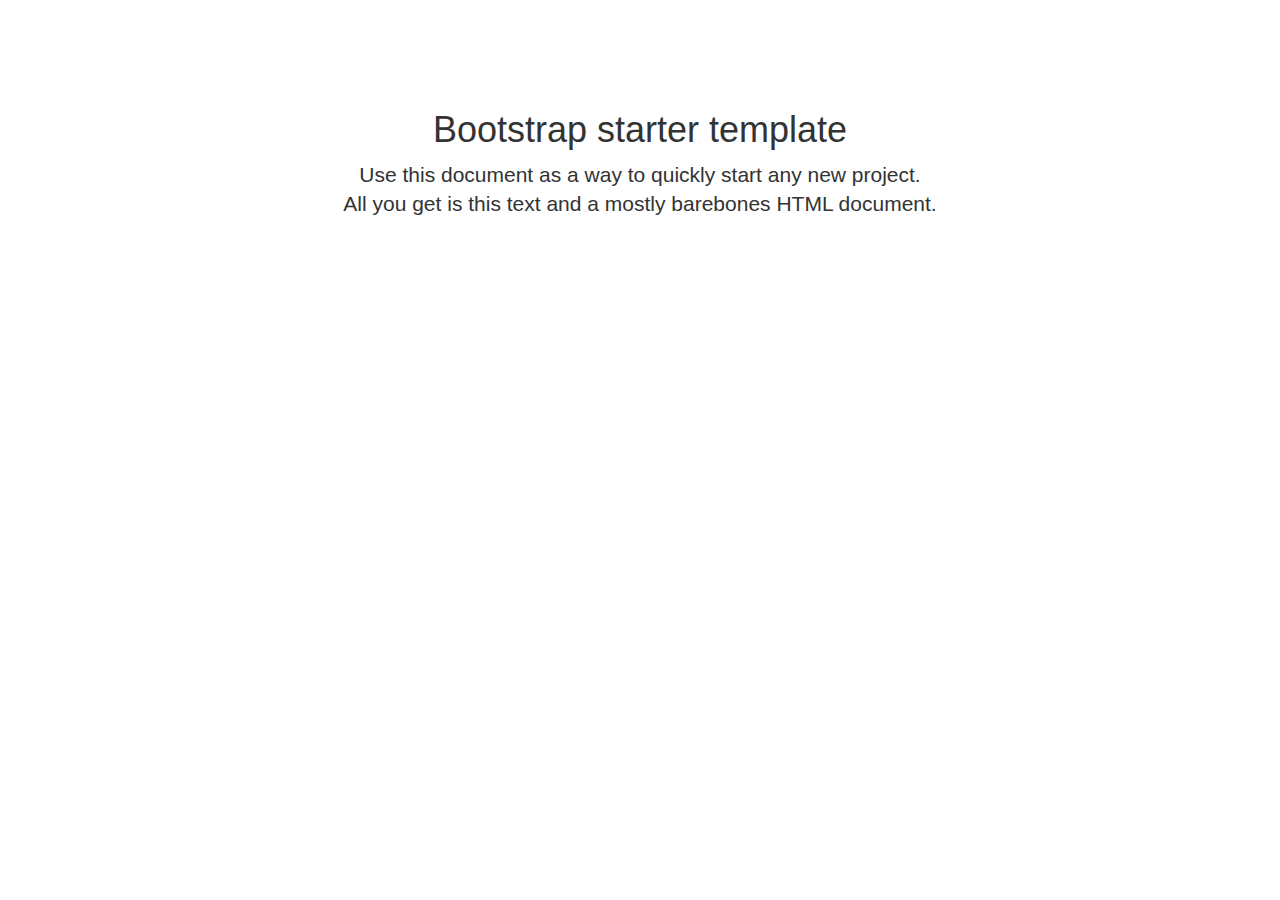
<file: Template/index.html>
<!DOCTYPE html>
<html lang="en">
<head>
    <meta charset="utf-8">
    <meta http-equiv="X-UA-Compatible" content="IE=edge">
    <meta name="viewport" content="width=device-width, initial-scale=1">
    <meta name="description" content="">
    <meta name="author" content="">
    <title>Starter Template for Bootstrap</title>

    <!-- Bootstrap core CSS -->
    <link href="https://maxcdn.bootstrapcdn.com/bootstrap/3.3.6/css/bootstrap.min.css" rel="stylesheet">

    <!-- Custom styles for this template -->
    <style>
        body {
            padding-top: 50px;
        }

        .starter-template {
            padding: 40px 15px;
            text-align: center;
        }
    </style>

    <script src="https://oss.maxcdn.com/html5shiv/3.7.2/html5shiv.min.js"></script>
    <script src="https://oss.maxcdn.com/respond/1.4.2/respond.min.js"></script>
</head>

<body>

<div class="" role="navigation">
    <div class="container">
        <div class="starter-template">
            <h1>Bootstrap starter template</h1>
            <p class="lead">Use this document as a way to quickly start any new project.<br> All you get is this text
                and a
                mostly barebones HTML document.</p>
        </div>
    </div>
</div>

<!-- Bootstrap core JavaScript
================================================== -->
<!-- Placed at the end of the document so the pages load faster -->
<script src="https://ajax.googleapis.com/ajax/libs/jquery/1.11.1/jquery.min.js"></script>
<script src="https://maxcdn.bootstrapcdn.com/bootstrap/3.3.6/js/bootstrap.min.js"></script>
</body>
</html>
</file>
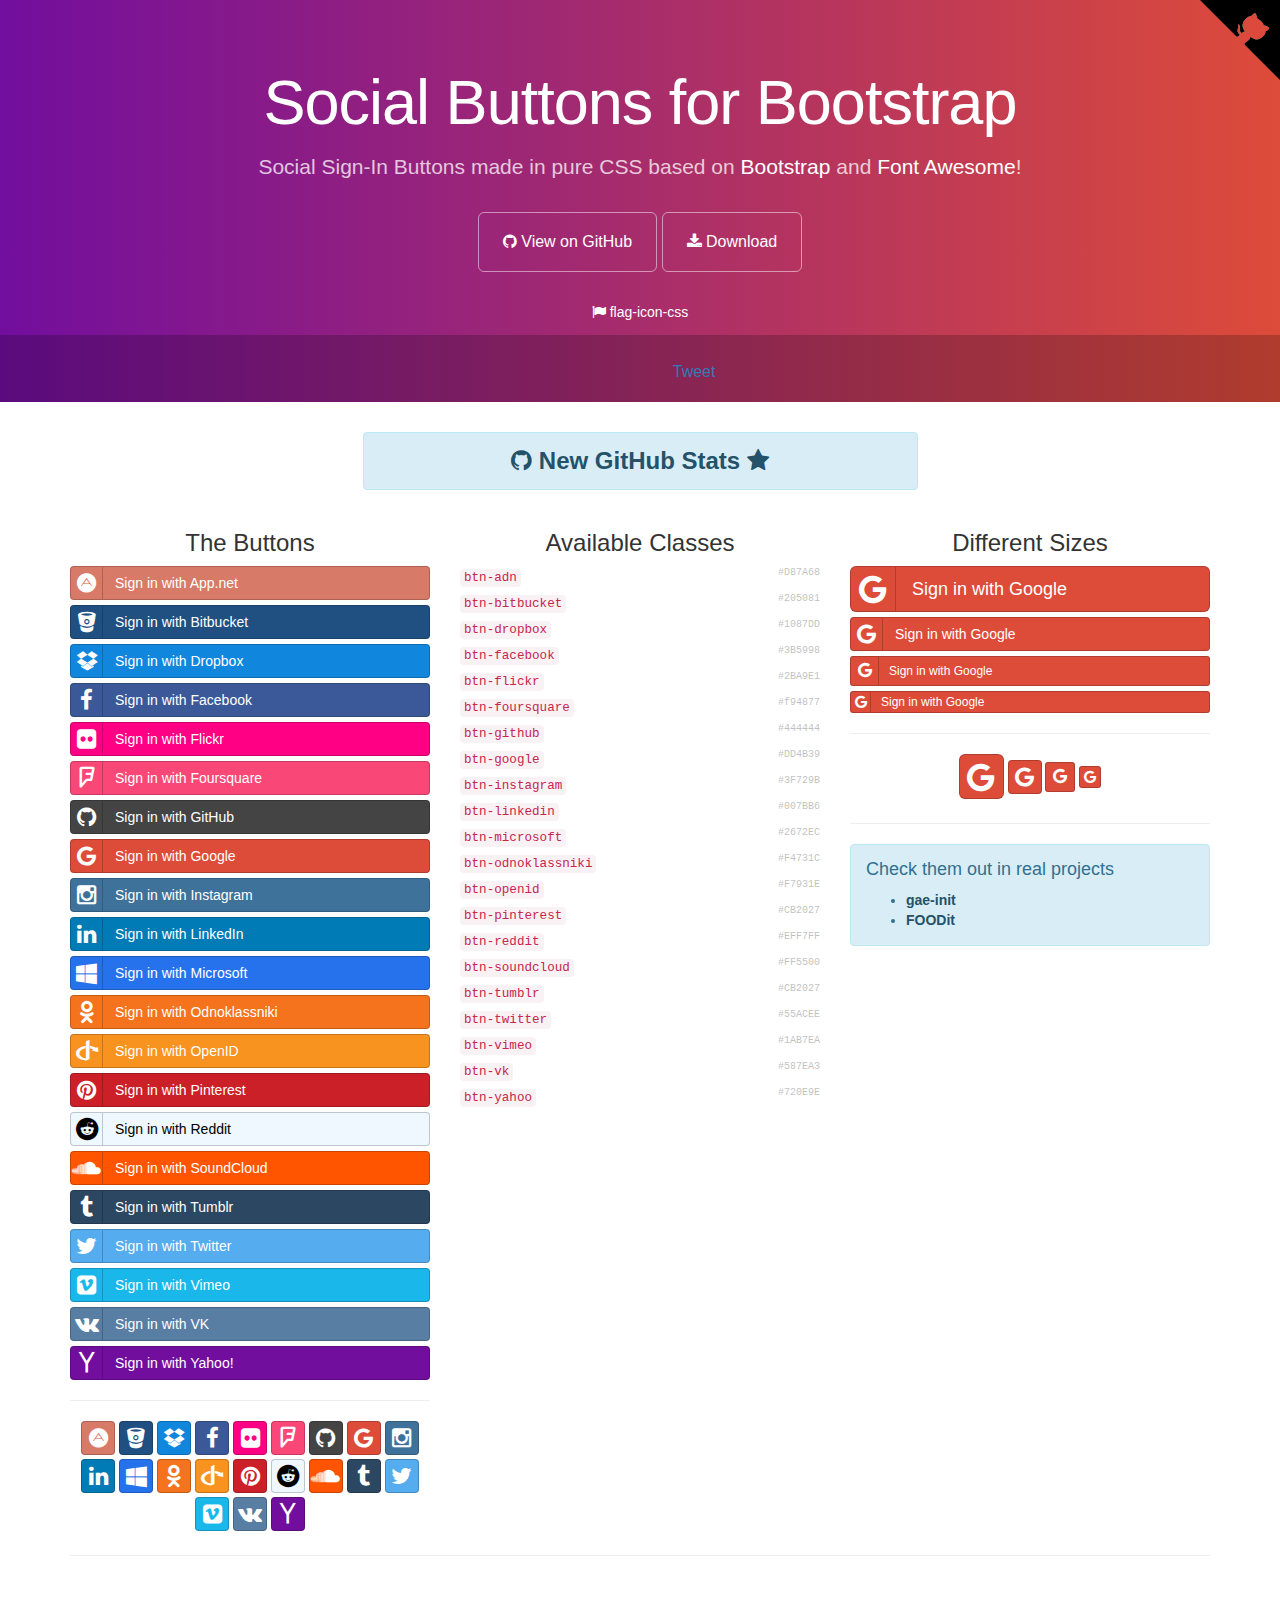
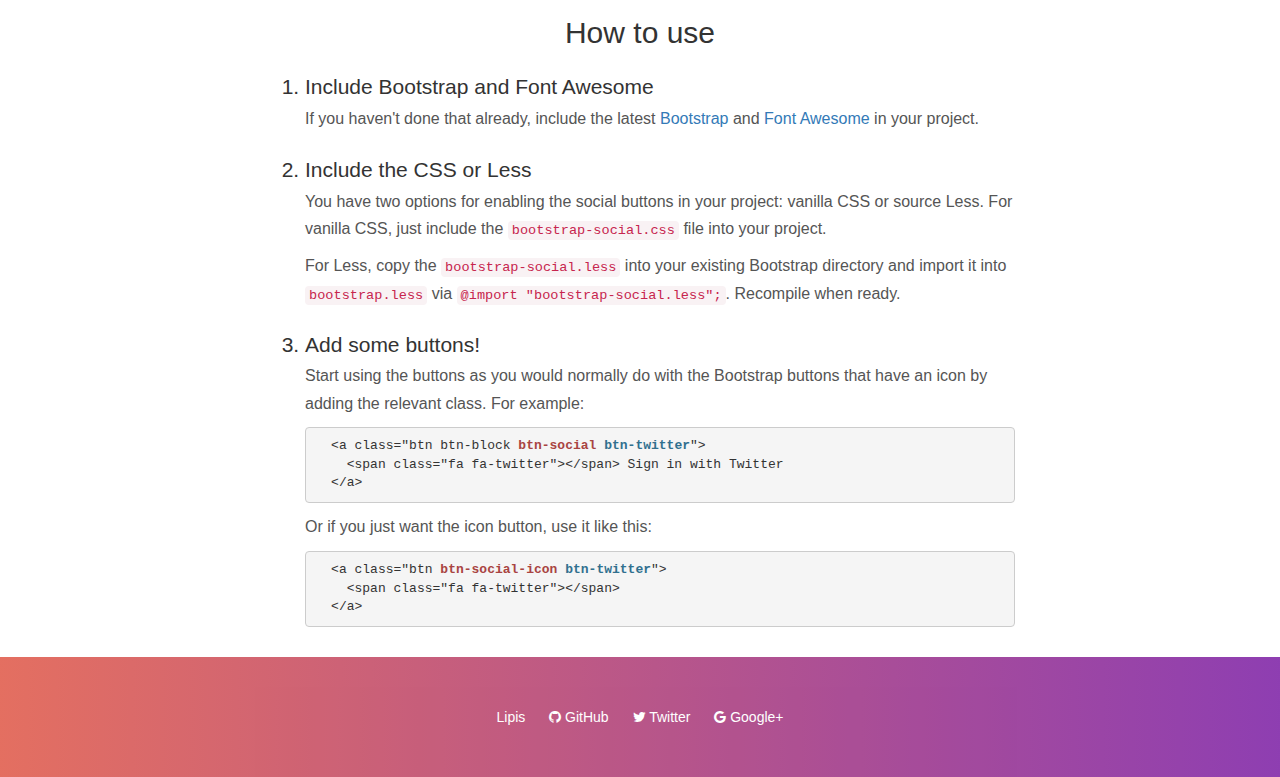
<file: RandomQuote/bootstrap-social-gh-pages/index.html>
<!DOCTYPE html>
<html lang="en">
  <head>
    <meta charset="utf-8">
    <meta name="viewport" content="width=device-width, initial-scale=1.0">
    <meta property="og:title" content="Social Buttons for Bootstrap" />
    <meta property="og:description" content="Social Sign-In Buttons made in pure CSS based on Bootstrap and Font Awesome!" />
    <meta property="og:type" content="website" />
    <meta property="og:url" content="http://lipis.github.io/bootstrap-social/" />
    <meta property="og:image" content="http://lipis.github.io/bootstrap-social/assets/img/bootstrap-social.png" />

    <title>Social Buttons for Bootstrap</title>
    <link href="assets/css/bootstrap.css" rel="stylesheet">
    <link href="assets/css/font-awesome.css" rel="stylesheet">
    <link href="assets/css/docs.css" rel="stylesheet" >

    <link href="bootstrap-social.css" rel="stylesheet" >

    <script type="text/javascript">
      var _gaq = _gaq || [];
      _gaq.push(['_setAccount', 'UA-42119746-1']);
      _gaq.push(['_trackPageview']);

      (function() {
        var ga = document.createElement('script'); ga.type = 'text/javascript'; ga.async = true;
        ga.src = ('https:' == document.location.protocol ? 'https://ssl' : 'http://www') + '.google-analytics.com/ga.js';
        var s = document.getElementsByTagName('script')[0]; s.parentNode.insertBefore(ga, s);
      })();
    </script>
  </head>

  <body>
    <div class="jumbotron">
      <div class="container">
        <h1>Social Buttons for Bootstrap</h1>
        <p>
          Social Sign-In Buttons made in pure CSS based on
          <a href="https://getbootstrap.com/">Bootstrap</a> and
          <a href="https://fortawesome.github.io/Font-Awesome/">Font Awesome</a>!
        </p>
        <a href="https://github.com/lipis/bootstrap-social" class="btn btn-outline btn-lg" onclick="_gaq.push(['_trackEvent', 'exit', 'header', 'GitHub']);"><span class="fa fa-github"></span> View on GitHub</a>
        <a href="https://github.com/lipis/bootstrap-social/archive/gh-pages.zip" class="btn btn-outline btn-lg" onclick="_gaq.push(['_trackEvent', 'exit', 'download', 'bootstrap-social']);"><span class="fa fa-download"></span> Download</a>
        <ul class="jumbotron-links">
          <li><a href="http://lipis.github.io/flag-icon-css" onclick="_gaq.push(['_trackEvent', 'exit', 'header', 'flag-icon-css']);"><span class="fa fa-flag"></span> flag-icon-css</a></li>
        </ul>
      </div>
      <div class="bottom">
        <iframe src="https://ghbtns.com/github-btn.html?user=lipis&amp;repo=bootstrap-social&amp;type=watch&amp;count=true" class="social-share"></iframe>
        <a href="https://twitter.com/share" class="social-share twitter-share-button" data-url="http://lipis.github.io/bootstrap-social/" data-text="Social Sign-In Buttons made in pure CSS based on Bootstrap and Font Awesome!" data-via="lipis" data-hashtags="bootstrap css">Tweet</a>
      </div>
    </div>
    <div class="container">
      <div class="row">
        <div class="col-sm-offset-3 col-sm-6">
          <div class="alert alert-info text-center">
            <a class="alert-link h3" href="http://githubstats.lip.is/" onclick="_gaq.push(['_trackEvent', 'exit', 'banner', 'githubstats']);">
              <span class="fa fa-github"></span>
              New GitHub Stats
              <span class="fa fa-star"></span>
            </a>
          </div>
        </div>
      </div>

      <div class="row">
        <div class="col-sm-4 social-buttons">
          <h3 class="text-center">The Buttons</h3>
          <a class="btn btn-block btn-social btn-adn" onclick="_gaq.push(['_trackEvent', 'btn-social', 'click', 'btn-adn']);">
            <span class="fa fa-adn"></span> Sign in with App.net
          </a>
          <a class="btn btn-block btn-social btn-bitbucket" onclick="_gaq.push(['_trackEvent', 'btn-social', 'click', 'btn-bitbucket']);">
            <span class="fa fa-bitbucket"></span> Sign in with Bitbucket
          </a>
          <a class="btn btn-block btn-social btn-dropbox" onclick="_gaq.push(['_trackEvent', 'btn-social', 'click', 'btn-dropbox']);">
            <span class="fa fa-dropbox"></span> Sign in with Dropbox
          </a>
          <a class="btn btn-block btn-social btn-facebook" onclick="_gaq.push(['_trackEvent', 'btn-social', 'click', 'btn-facebook']);">
            <span class="fa fa-facebook"></span> Sign in with Facebook
          </a>
          <a class="btn btn-block btn-social btn-flickr" onclick="_gaq.push(['_trackEvent', 'btn-social', 'click', 'btn-flickr']);">
            <span class="fa fa-flickr"></span> Sign in with Flickr
          </a>
          <a class="btn btn-block btn-social btn-foursquare" onclick="_gaq.push(['_trackEvent', 'btn-social', 'click', 'btn-foursquare']);">
            <span class="fa fa-foursquare"></span> Sign in with Foursquare
          </a>
          <a class="btn btn-block btn-social btn-github" onclick="_gaq.push(['_trackEvent', 'btn-social', 'click', 'btn-github']);">
            <span class="fa fa-github"></span> Sign in with GitHub
          </a>
          <a class="btn btn-block btn-social btn-google" onclick="_gaq.push(['_trackEvent', 'btn-social', 'click', 'btn-google']);">
            <span class="fa fa-google"></span> Sign in with Google
          </a>
          <a class="btn btn-block btn-social btn-instagram" onclick="_gaq.push(['_trackEvent', 'btn-social', 'click', 'btn-instagram']);">
            <span class="fa fa-instagram"></span> Sign in with Instagram
          </a>
          <a class="btn btn-block btn-social btn-linkedin" onclick="_gaq.push(['_trackEvent', 'btn-social', 'click', 'btn-linkedin']);">
            <span class="fa fa-linkedin"></span> Sign in with LinkedIn
          </a>
          <a class="btn btn-block btn-social btn-microsoft" onclick="_gaq.push(['_trackEvent', 'btn-social', 'click', 'btn-microsoft']);">
            <span class="fa fa-windows"></span> Sign in with Microsoft
          </a>
          <a class="btn btn-block btn-social btn-odnoklassniki" onclick="_gaq.push(['_trackEvent', 'btn-social', 'click', 'btn-odnoklassniki']);">
            <span class="fa fa-odnoklassniki"></span> Sign in with Odnoklassniki
          </a>
          <a class="btn btn-block btn-social btn-openid" onclick="_gaq.push(['_trackEvent', 'btn-social', 'click', 'btn-openid']);">
            <span class="fa fa-openid"></span> Sign in with OpenID
          </a>
          <a class="btn btn-block btn-social btn-pinterest" onclick="_gaq.push(['_trackEvent', 'btn-social', 'click', 'btn-pinterest']);">
            <span class="fa fa-pinterest"></span> Sign in with Pinterest
          </a>
          <a class="btn btn-block btn-social btn-reddit" onclick="_gaq.push(['_trackEvent', 'btn-social', 'click', 'btn-reddit']);">
            <span class="fa fa-reddit"></span> Sign in with Reddit
          </a>
          <a class="btn btn-block btn-social btn-soundcloud" onclick="_gaq.push(['_trackEvent', 'btn-social', 'click', 'btn-soundcloud']);">
            <span class="fa fa-soundcloud"></span> Sign in with SoundCloud
          </a>
          <a class="btn btn-block btn-social btn-tumblr" onclick="_gaq.push(['_trackEvent', 'btn-social', 'click', 'btn-tumblr']);">
            <span class="fa fa-tumblr"></span> Sign in with Tumblr
          </a>
          <a class="btn btn-block btn-social btn-twitter" onclick="_gaq.push(['_trackEvent', 'btn-social', 'click', 'btn-twitter']);">
            <span class="fa fa-twitter"></span> Sign in with Twitter
          </a>
          <a class="btn btn-block btn-social btn-vimeo" onclick="_gaq.push(['_trackEvent', 'btn-social', 'click', 'btn-vimeo']);">
            <span class="fa fa-vimeo-square"></span> Sign in with Vimeo
          </a>
          <a class="btn btn-block btn-social btn-vk" onclick="_gaq.push(['_trackEvent', 'btn-social', 'click', 'btn-vk']);">
            <span class="fa fa-vk"></span> Sign in with VK
          </a>
          <a class="btn btn-block btn-social btn-yahoo" onclick="_gaq.push(['_trackEvent', 'btn-social', 'click', 'btn-yahoo']);">
            <span class="fa fa-yahoo"></span> Sign in with Yahoo!
          </a>

          <hr>

          <div class="text-center">
            <a class="btn btn-social-icon btn-adn" onclick="_gaq.push(['_trackEvent', 'btn-social-icon', 'click', 'btn-adn']);"><span class="fa fa-adn"></span></a>
            <a class="btn btn-social-icon btn-bitbucket" onclick="_gaq.push(['_trackEvent', 'btn-social-icon', 'click', 'btn-bitbucket']);"><span class="fa fa-bitbucket"></span></a>
            <a class="btn btn-social-icon btn-dropbox" onclick="_gaq.push(['_trackEvent', 'btn-social-icon', 'click', 'btn-dropbox']);"><span class="fa fa-dropbox"></span></a>
            <a class="btn btn-social-icon btn-facebook" onclick="_gaq.push(['_trackEvent', 'btn-social-icon', 'click', 'btn-facebook']);"><span class="fa fa-facebook"></span></a>
            <a class="btn btn-social-icon btn-flickr" onclick="_gaq.push(['_trackEvent', 'btn-social-icon', 'click', 'btn-flickr']);"><span class="fa fa-flickr"></span></a>
            <a class="btn btn-social-icon btn-foursquare" onclick="_gaq.push(['_trackEvent', 'btn-social-icon', 'click', 'btn-foursquare']);"><span class="fa fa-foursquare"></span></a>
            <a class="btn btn-social-icon btn-github" onclick="_gaq.push(['_trackEvent', 'btn-social-icon', 'click', 'btn-github']);"><span class="fa fa-github"></span></a>
            <a class="btn btn-social-icon btn-google" onclick="_gaq.push(['_trackEvent', 'btn-social-icon', 'click', 'btn-google']);"><span class="fa fa-google"></span></a>
            <a class="btn btn-social-icon btn-instagram" onclick="_gaq.push(['_trackEvent', 'btn-social-icon', 'click', 'btn-instagram']);"><span class="fa fa-instagram"></span></a>
            <a class="btn btn-social-icon btn-linkedin" onclick="_gaq.push(['_trackEvent', 'btn-social-icon', 'click', 'btn-linkedin']);"><span class="fa fa-linkedin"></span></a>
            <a class="btn btn-social-icon btn-microsoft" onclick="_gaq.push(['_trackEvent', 'btn-social-icon', 'click', 'btn-microsoft']);"><span class="fa fa-windows"></span></a>
            <a class="btn btn-social-icon btn-odnoklassniki" onclick="_gaq.push(['_trackEvent', 'btn-social-icon', 'click', 'btn-odnoklassniki']);"><span class="fa fa-odnoklassniki"></span></a>
            <a class="btn btn-social-icon btn-openid" onclick="_gaq.push(['_trackEvent', 'btn-social-icon', 'click', 'btn-openid']);"><span class="fa fa-openid"></span></a>
            <a class="btn btn-social-icon btn-pinterest" onclick="_gaq.push(['_trackEvent', 'btn-social-icon', 'click', 'btn-pinterest']);"><span class="fa fa-pinterest"></span></a>
            <a class="btn btn-social-icon btn-reddit" onclick="_gaq.push(['_trackEvent', 'btn-social-icon', 'click', 'btn-reddit']);"><span class="fa fa-reddit"></span></a>
            <a class="btn btn-social-icon btn-soundcloud" onclick="_gaq.push(['_trackEvent', 'btn-social-icon', 'click', 'btn-soundcloud']);"><span class="fa fa-soundcloud"></span></a>
            <a class="btn btn-social-icon btn-tumblr" onclick="_gaq.push(['_trackEvent', 'btn-social-icon', 'click', 'btn-tumblr']);"><span class="fa fa-tumblr"></span></a>
            <a class="btn btn-social-icon btn-twitter" onclick="_gaq.push(['_trackEvent', 'btn-social-icon', 'click', 'btn-twitter']);"><span class="fa fa-twitter"></span></a>
            <a class="btn btn-social-icon btn-vimeo" onclick="_gaq.push(['_trackEvent', 'btn-social-icon', 'click', 'btn-vimeo']);"><span class="fa fa-vimeo-square"></span></a>
            <a class="btn btn-social-icon btn-vk" onclick="_gaq.push(['_trackEvent', 'btn-social-icon', 'click', 'btn-vk']);"><span class="fa fa-vk"></span></a>
            <a class="btn btn-social-icon btn-yahoo" onclick="_gaq.push(['_trackEvent', 'btn-social-icon', 'click', 'btn-yahoo']);"><span class="fa fa-yahoo"></span></a>
          </div>
        </div>

        <div class="col-sm-4">
          <h3 class="text-center">Available Classes</h3>
          <ul class="social-class list-unstyled">
            <li data-code="adn" data-name="App.net"><code>btn-adn</code> <span class="social-hex">#D87A68</span></li>
            <li data-code="bitbucket" data-name="Bitbucket"><code>btn-bitbucket</code> <span class="social-hex">#205081</span></li>
            <li data-code="dropbox" data-name="Dropbox"><code>btn-dropbox</code> <span class="social-hex">#1087DD</span></li>
            <li data-code="facebook" data-name="Facebook"><code>btn-facebook</code> <span class="social-hex">#3B5998</span></li>
            <li data-code="flickr" data-name="Flickr"><code>btn-flickr</code> <span class="social-hex">#2BA9E1</span></li>
            <li data-code="foursquare" data-name="Foursquare"><code>btn-foursquare</code> <span class="social-hex">#f94877</span></li>
            <li data-code="github" data-name="GitHub"><code>btn-github</code> <span class="social-hex">#444444</span></li>
            <li data-code="google" data-name="Google"><code>btn-google</code> <span class="social-hex">#DD4B39</span></li>
            <li data-code="instagram" data-name="Instagram"><code>btn-instagram</code> <span class="social-hex">#3F729B</span></li>
            <li data-code="linkedin" data-name="LinkedIn"><code>btn-linkedin</code> <span class="social-hex">#007BB6</span></li>
            <li data-code="microsoft" data-icon="windows" data-name="Microsoft"><code>btn-microsoft</code> <span class="social-hex">#2672EC</span></li>
            <li data-code="odnoklassniki" data-name="Odnoklassniki"><code>btn-odnoklassniki</code> <span class="social-hex">#F4731C</span></li>
            <li data-code="openid" data-name="OpenID"><code>btn-openid</code> <span class="social-hex">#F7931E</span></li>
            <li data-code="pinterest" data-name="Pinterest"><code>btn-pinterest</code> <span class="social-hex">#CB2027</span></li>
            <li data-code="reddit" data-name="Reddit"><code>btn-reddit</code> <span class="social-hex">#EFF7FF</span></li>
            <li data-code="soundcloud" data-name="SoundCloud"><code>btn-soundcloud</code> <span class="social-hex">#FF5500</span></li>
            <li data-code="tumblr" data-name="Tumblr"><code>btn-tumblr</code> <span class="social-hex">#CB2027</span></li>
            <li data-code="twitter" data-name="Twitter"><code>btn-twitter</code> <span class="social-hex">#55ACEE</span></li>
            <li data-code="vimeo" data-icon="vimeo-square" data-name="Vimeo"><code>btn-vimeo</code> <span class="social-hex">#1AB7EA</span></li>
            <li data-code="vk" data-name="VK"><code>btn-vk</code> <span class="social-hex">#587EA3</span></li>
            <li data-code="yahoo" data-name="Yahoo!"><code>btn-yahoo</code> <span class="social-hex">#720E9E</span></li>
          </ul>
        </div>
        <div class="col-sm-4">
          <div class="social-sizes">
            <h3 class="text-center">Different Sizes</h3>
            <a class="btn btn-block btn-social btn-lg btn-google" onclick="_gaq.push(['_trackEvent', 'btn-social', 'click', 'btn-lg']);">
              <span class="fa fa-google"></span>
              Sign in with Google
            </a>
            <a class="btn btn-block btn-social btn-google" onclick="_gaq.push(['_trackEvent', 'btn-social', 'click', 'btn-md']);">
              <span class="fa fa-google"></span>
              Sign in with Google
            </a>
            <a class="btn btn-block btn-social btn-sm btn-google" onclick="_gaq.push(['_trackEvent', 'btn-social', 'click', 'btn-sm']);">
              <span class="fa fa-google"></span>
              Sign in with Google
            </a>
            <a class="btn btn-block btn-social btn-xs btn-google" onclick="_gaq.push(['_trackEvent', 'btn-social', 'click', 'btn-xs']);">
              <span class="fa fa-google"></span>
              Sign in with Google
            </a>
            <hr>
            <div class="text-center">
              <a class="btn btn-social-icon btn-lg btn-google" onclick="_gaq.push(['_trackEvent', 'btn-social-icon', 'click', 'btn-lg']);"><span class="fa fa-google"></span></a>
              <a class="btn btn-social-icon btn-google" onclick="_gaq.push(['_trackEvent', 'btn-social-icon', 'click', 'btn-md']);"><span class="fa fa-google"></span></a>
              <a class="btn btn-social-icon btn-sm btn-google" onclick="_gaq.push(['_trackEvent', 'btn-social-icon', 'click', 'btn-sm']);"><span class="fa fa-google"></span></a>
              <a class="btn btn-social-icon btn-xs btn-google" onclick="_gaq.push(['_trackEvent', 'btn-social-icon', 'click', 'btn-xs']);"><span class="fa fa-google"></span></a>
            </div>
          </div>
          <hr>
          <div class="alert alert-info">
            <h4>Check them out in real projects</h4>
            <ul>
              <li><a class="alert-link" href="https://gae-init.appspot.com/signin/" onclick="_gaq.push(['_trackEvent', 'exit', 'body', 'gae-init']);">gae-init</a></li>
              <li><a class="alert-link" href="https://restaurant.app.foodit.com/rms/signin" onclick="_gaq.push(['_trackEvent', 'exit', 'body', 'foodit']);">FOODit</a></li>
            </ul>
          </div>
        </div>
      </div>
      <hr>
    </div>
    <div class="how-to">
      <div class="container">
        <div class="row">
          <div class="col-md-8 col-md-offset-2">
            <h2>How to use</h2>
            <ol>
              <li>
                Include Bootstrap and Font Awesome
                <p>
                  If you haven't done that already, include the latest
                  <a href="http://twitter.github.io/bootstrap/">Bootstrap</a>
                  and <a href="http://fortawesome.github.io/Font-Awesome/">Font Awesome</a> in your project.
                </p>
              </li>
              <li>
                Include the CSS or Less
                <p>
                  You have two options for enabling the social buttons in your project:
                  vanilla CSS or source Less. For vanilla CSS, just include the
                  <code>bootstrap-social.css</code> file into your project.
                </p>
                <p>
                  For Less, copy the <code>bootstrap-social.less</code> into
                  your existing Bootstrap directory and import it into
                  <code>bootstrap.less</code> via
                  <code>@import "bootstrap-social.less";</code>. Recompile when ready.
                </p>
              </li>
              <li>
                Add some buttons!
                <p>
                  Start using the buttons as you would normally do with the
                  Bootstrap buttons that have an icon by adding the relevant
                  class. For example:
                </p>
                <pre>
  &lt;a class=&quot;btn btn-block <strong class="text-danger">btn-social</strong> <strong class="text-info">btn-twitter</strong>&quot;&gt;
    &lt;span class=&quot;fa fa-twitter&quot;&gt;&lt;/span&gt; Sign in with Twitter
  &lt;/a&gt;</pre>
                <p>
                  Or if you just want the icon button, use it like this:
                </p>
                <pre>
  &lt;a class=&quot;btn <strong class="text-danger">btn-social-icon</strong> <strong class="text-info">btn-twitter</strong>&quot;&gt;
    &lt;span class=&quot;fa fa-twitter&quot;&gt;&lt;/span&gt;
  &lt;/a&gt;</pre>
              </li>
            </ol>
          </div>
        </div>
      </div>
    </div>
    <footer>
      <ul class="links">
        <li><a href="https://lip.is" onclick="_gaq.push(['_trackEvent', 'exit', 'footer', 'Lipis']);">Lipis</a></li>
        <li><a href="https://github.com/lipis" onclick="_gaq.push(['_trackEvent', 'exit', 'footer', 'GitHub']);"><span class="fa fa-github"></span> GitHub</a></li>
        <li><a href="https://twitter.com/lipis" onclick="_gaq.push(['_trackEvent', 'exit', 'footer', 'Twitter']);"><span class="fa fa-twitter"></span> Twitter</a></li>
        <li><a href="https://google.com/+PanayiotisLipiridis" onclick="_gaq.push(['_trackEvent', 'exit', 'footer', 'Google+']);"><span class="fa fa-google"></span> Google+</a></li>
      </ul>
    </footer>
    <a href="https://github.com/lipis/bootstrap-social" title="Fork me on GitHub" class="github-corner"><svg width="80" height="80" viewbox="0 0 250 250"><title>Fork me on GitHub</title><path d="M0 0h250v250"></path><path d="M127.4 110c-14.6-9.2-9.4-19.5-9.4-19.5 3-7 1.5-11 1.5-11-1-6.2 3-2 3-2 4 4.7 2 11 2 11-2.2 10.4 5 14.8 9 16.2" fill="currentColor" style="transform-origin:130px 110px" class="octo-arm"></path><path d="M113.2 114.3s3.6 1.6 4.7.6l15-13.7c3-2.4 6-3 8.2-2.7-8-11.2-14-25 3-41 4.7-4.4 10.6-6.4 16.2-6.4.6-1.6 3.6-7.3 11.8-10.7 0 0 4.5 2.7 6.8 16.5 4.3 2.7 8.3 6 12 9.8 3.3 3.5 6.7 8 8.6 12.3 14 3 16.8 8 16.8 8-3.4 8-9.4 11-11.4 11 0 5.8-2.3 11-7.5 15.5-16.4 16-30 9-40 .2 0 3-1 7-5.2 11l-13.3 11c-1 1 .5 5.3.8 5z" fill="currentColor" class="octo-body"></path></svg><style> .github-corner svg{position:absolute;right:0;top:0;mix-blend-mode:darken;color:#ffffff;fill:#000000;}.github-corner:hover .octo-arm{animation:octocat-wave .56s;}@keyframes octocat-wave{0%, 100%{transform:rotate(0);}20%, 60%{transform:rotate(-20deg);}40%, 80%{transform:rotate(10deg);}}</style></a>
    <!-- Some JavaScript that is used only in this demo, not needed for the buttons -->
    <script src="assets/js/jquery.js"></script>
    <script src="assets/js/docs.js"></script>
    <script>
      !function(d,s,id){var js,fjs=d.getElementsByTagName(s)[0],p=/^http:/.test(d.location)?'http':'https';if(!d.getElementById(id)){js=d.createElement(s);js.id=id;js.src=p+'://platform.twitter.com/widgets.js';fjs.parentNode.insertBefore(js,fjs);}}(document, 'script', 'twitter-wjs');
    </script>
  </body>
</html>
</file>
<file: RandomQuote/bootstrap-social-gh-pages/assets/css/docs.css>
body{font-weight:300;-webkit-font-smoothing:antialiased}
h2{text-align:center;font-weight:300}
.btn-social-icon{margin-bottom:4px}
.jumbotron{position:relative;font-size:16px;color:#fff;color:rgba(255,255,255,0.75);text-align:center;border-radius:0;padding-bottom:80px;background-image:-webkit-linear-gradient(left, #720e9e 0, #dd4b39 100%);background-image:-o-linear-gradient(left, #720e9e 0, #dd4b39 100%);background-image:linear-gradient(to right, #720e9e 0, #dd4b39 100%);background-repeat:repeat-x;filter:progid:DXImageTransform.Microsoft.gradient(startColorstr='#ff720e9e', endColorstr='#ffdd4b39', GradientType=1)}.jumbotron h1{margin-bottom:15px;font-weight:300;letter-spacing:-1px;color:#fff}
.jumbotron iframe{width:100px !important;height:20px !important;border:none;overflow:hidden;margin:2px}
.jumbotron p a,.jumbotron .jumbotron-links a{font-weight:500;color:#fff}
.jumbotron .jumbotron-links{margin-top:15px;margin-bottom:0;padding-left:0;list-style:none;font-size:14px}.jumbotron .jumbotron-links li{display:inline}
.jumbotron .jumbotron-links li+li{margin-left:20px}
.jumbotron .bottom{position:absolute;bottom:0;left:0;right:0;padding:18px;background-color:rgba(0,0,0,0.2)}
.btn-outline{margin-top:15px;margin-bottom:15px;padding:18px 24px;font-size:inherit;font-weight:500;color:#fff;background-color:transparent;border-color:#fff;border-color:rgba(255,255,255,0.5);transition:all .1s ease-in-out}.btn-outline:hover,.btn-outline:active{color:#720e9e;background-color:#fff;border-color:#fff}
.how-to{padding:20px}.how-to h2{text-align:center}
.how-to li{font-size:21px;line-height:1.7;margin-top:20px}.how-to li p{font-size:16px;color:#555}
.how-to code{font-size:85%;word-wrap:break-word;white-space:normal}
footer{text-align:center;opacity:.8;padding:50px;background-image:-webkit-linear-gradient(left, #dd4b39 0, #720e9e 100%);background-image:-o-linear-gradient(left, #dd4b39 0, #720e9e 100%);background-image:linear-gradient(to right, #dd4b39 0, #720e9e 100%);background-repeat:repeat-x;filter:progid:DXImageTransform.Microsoft.gradient(startColorstr='#ffdd4b39', endColorstr='#ff720e9e', GradientType=1)}footer a{color:#fff}footer a:hover{color:#fff}
.links{margin:0;list-style:none;padding-left:0}.links li{display:inline;padding:0 10px}
.social-class .social-hex{font-family:Monaco,Menlo,Consolas,"Courier New",monospace;font-size:10px;opacity:.3;float:right}
.social-class li{margin-bottom:4px}.social-class li:hover .social-hex{opacity:1}
.social-class li:hover code{background-color:#e8e8ee}
.social-class code{cursor:default}
</file>
